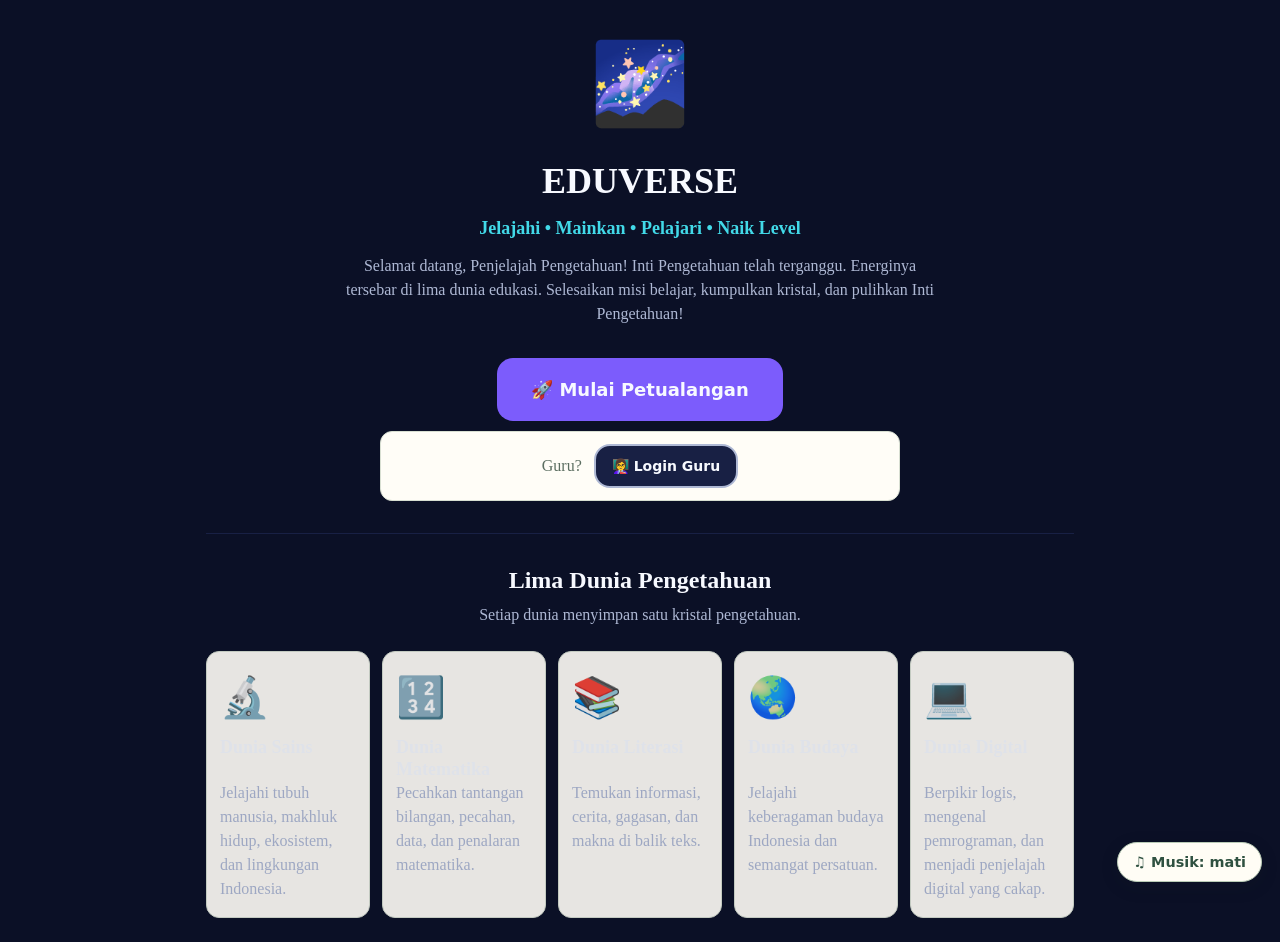
<file: index.html>
<!DOCTYPE html>
<html lang="id">
<head>
  <meta charset="UTF-8" />
  <meta name="viewport" content="width=device-width, initial-scale=1.0" />
  <meta name="description" content="EDUVERSE - Educational Gaming Universe." />
  <meta name="theme-color" content="#0B1026" />
  <title>EDUVERSE - Educational Gaming Universe</title>
  <link rel="icon" type="image/svg+xml" href="data:image/svg+xml,%3Csvg xmlns='http://www.w3.org/2000/svg' viewBox='0 0 100 100'%3E%3Ctext y='.9em' font-size='90'%3E🚀%3C/text%3E%3C/svg%3E" />
  <link rel="preconnect" href="https://fonts.googleapis.com" />
  <link rel="preconnect" href="https://fonts.gstatic.com" crossorigin />
  <link rel="stylesheet" href="css/reset.css" />
  <link rel="stylesheet" href="css/variables.css" />
  <link rel="stylesheet" href="css/global.css" />
  <link rel="stylesheet" href="css/layout.css" />
  <link rel="stylesheet" href="css/components.css" />
  <link rel="stylesheet" href="css/student.css" />
  <link rel="stylesheet" href="css/responsive.css" />
</head>
<body>
  <a href="#app" class="sr-only">Skip to main content</a>
  <div id="app" role="application" aria-label="EDUVERSE Student Application">
    <main id="screen-container" role="main"></main>
  </div>
  <div id="boot-loader" style="position:fixed;inset:0;display:flex;align-items:center;justify-content:center;background:var(--cosmic-navy,#0B1026);color:#F7F9FF;font-family:Cambria,Georgia,serif;z-index:9999;transition:opacity .3s ease;">
    <div style="text-align:center">
      <div style="font-size:4rem;margin-bottom:16px">🚀</div>
      <div style="font-family:Cambria,Georgia,serif;font-size:1.5rem;font-weight:700">EDUVERSE</div>
      <div style="font-size:.875rem;opacity:.7;margin-top:6px">Memuat semesta belajar...</div>
    </div>
  </div>
  <script type="module">
    import app from './js/core/app.js';
    async function boot() {
      const loader = document.getElementById('boot-loader');
      try {
        await app.boot();
        if (loader) {
          loader.style.opacity = '0';
          loader.style.pointerEvents = 'none';
          setTimeout(() => { if (loader.parentNode) loader.remove(); }, 320);
        }
      } catch (err) {
        console.error('[EDUVERSE] Boot failed:', err);
        if (loader) {
          loader.style.pointerEvents = 'auto';
          loader.innerHTML = `<div style="text-align:center;max-width:520px;padding:24px">
            <div style="font-size:3rem">⚠️</div>
            <div style="font-weight:700;margin:12px 0">EDUVERSE failed to start</div>
            <p style="opacity:.75;font-size:.9rem;line-height:1.5">${String(err.message || err)}</p>
            <p style="opacity:.6;font-size:.8rem;margin-top:12px">Tip: open through a local web server (browsers block fetch() from file://)</p>
            <button onclick="location.reload()" style="margin-top:16px;padding:10px 22px;border-radius:12px;border:0;background:#7C5CFC;color:#fff;font-weight:700;cursor:pointer">Retry</button>
          </div>`;
        }
      }
    }
    if (document.readyState === 'loading') document.addEventListener('DOMContentLoaded', boot);
    else boot();
    window.addEventListener('error', (e) => console.error('[EDUVERSE] Unhandled error:', e.error || e.message));
  </script>
  <noscript><div style="padding:32px;color:#F7F9FF;background:#0B1026;font-family:sans-serif">
    <h1>EDUVERSE requires JavaScript</h1><p>Please enable JavaScript to explore the learning universe.</p>
  </div></noscript>
</body>
</html>
</file>
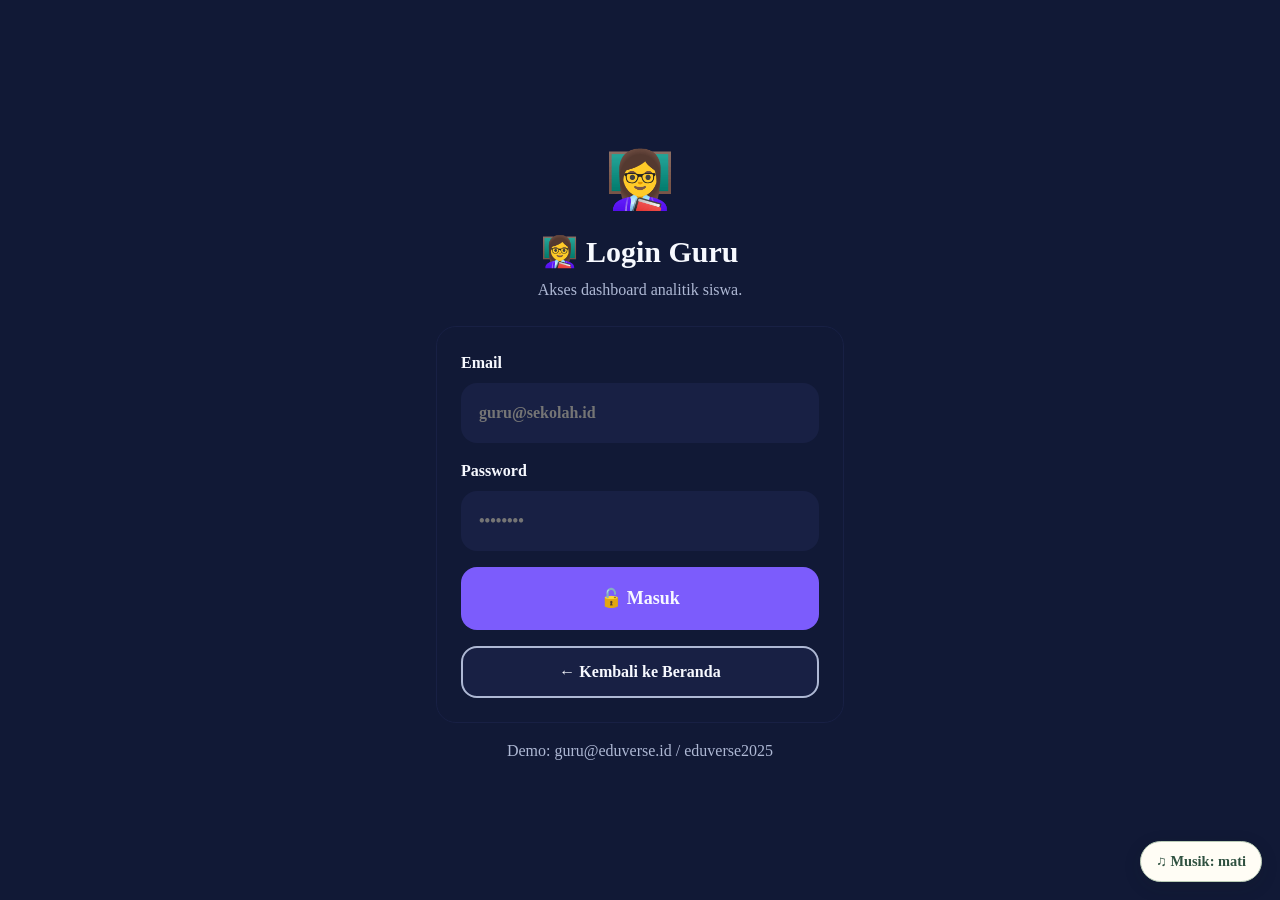
<file: teacher.html>
<!DOCTYPE html>
<html lang="id">
<head>
  <meta charset="UTF-8" />
  <meta name="viewport" content="width=device-width, initial-scale=1.0" />
  <meta name="description" content="EDUVERSE Teacher Dashboard." />
  <meta name="theme-color" content="#111936" />
  <title>EDUVERSE — Dashboard Guru</title>
  <link rel="icon" type="image/svg+xml" href="data:image/svg+xml,%3Csvg xmlns='http://www.w3.org/2000/svg' viewBox='0 0 100 100'%3E%3Ctext y='.9em' font-size='90'%3E👩‍🏫%3C/text%3E%3C/svg%3E" />
  <link rel="preconnect" href="https://fonts.googleapis.com" />
  <link rel="preconnect" href="https://fonts.gstatic.com" crossorigin />
  <link rel="stylesheet" href="css/reset.css" />
  <link rel="stylesheet" href="css/variables.css" />
  <link rel="stylesheet" href="css/global.css" />
  <link rel="stylesheet" href="css/layout.css" />
  <link rel="stylesheet" href="css/components.css" />
  <link rel="stylesheet" href="css/teacher.css" />
  <link rel="stylesheet" href="css/responsive.css" />
</head>
<body class="teacher-app">
  <a href="#dashboard" class="sr-only">Langsung ke dashboard</a>
  <div id="dashboard" role="application" aria-label="EDUVERSE Teacher Dashboard"></div>
  <div id="teacher-loader" style="position:fixed;inset:0;display:flex;align-items:center;justify-content:center;background:var(--deep-space,#111936);color:#F7F9FF;font-family:'Nunito Sans',system-ui,sans-serif;z-index:9999;transition:opacity .3s ease;">
    <div style="text-align:center">
      <div style="font-size:3.5rem;margin-bottom:12px">👩‍🏫</div>
      <div style="font-family:'Baloo 2',cursive;font-size:1.25rem;font-weight:700">Dashboard Guru</div>
      <div style="font-size:.85rem;opacity:.7;margin-top:6px">Memuat analitik…</div>
    </div>
  </div>
  <script type="module">
    import app from './js/core/app.js';
    import { state } from './js/core/state.js';
    import { auth } from './js/core/auth.js';
    import teacherLogin from './js/screens/teacherLogin.js';
    import teacherDashboard from './js/screens/teacherDashboard.js';

    async function boot() {
      const loader = document.getElementById('teacher-loader');
      const host = document.getElementById('dashboard');

      try {
        // Boot data siswa & app terlebih dahulu
        await app.boot();

        // ── AUTH GATE ────────────────────────────────
        // Jika belum login, tampilkan form login dulu.
        if (!auth.isLoggedIn()) {
          teacherLogin.render(host);
          if (loader) { loader.style.opacity = '0'; setTimeout(() => loader.remove(), 320); }
          return;
        }

        // Sudah login → tampilkan dashboard
        teacherDashboard.render(host);
        if (loader) {
          loader.style.opacity = '0';
          loader.style.pointerEvents = 'none';
          setTimeout(() => { if (loader.parentNode) loader.remove(); }, 320);
        }

        const user = state.getPath('user');
        if (user?.name) document.title = `EDUVERSE Guru — ${user.name}`;
      } catch (err) {
        console.error('[EDUVERSE Teacher] Boot failed:', err);
        if (loader) loader.innerHTML = `<div style="text-align:center;max-width:560px;padding:24px">
          <div style="font-size:3rem">⚠️</div>
          <div style="font-weight:700;margin:12px 0">Dashboard gagal dimuat</div>
          <p style="opacity:.75;font-size:.9rem;line-height:1.5">${String(err.message || err)}</p>
          <button onclick="location.reload()" style="margin-top:16px;padding:10px 22px;border-radius:12px;border:0;background:#7C5CFC;color:#fff;font-weight:700;cursor:pointer">Muat Ulang</button>
        </div>`;
      }
    }
    if (document.readyState === 'loading') document.addEventListener('DOMContentLoaded', boot);
    else boot();
  </script>
  <noscript><div style="padding:32px;color:#F7F9FF;background:#111936;font-family:sans-serif">
    <h1>Dashboard Guru membutuhkan JavaScript</h1><p>Aktifkan JavaScript untuk melihat analitik kelas.</p>
  </div></noscript>
</body>
</html>
</file>
<file: css/variables.css>
:root {
  --cosmic-navy: #0B1026;
  --deep-space: #111936;
  --space-surface: #182044;
  --soft-white: #F7F9FF;
  --muted-star: #AEB8D4;
  --cosmic-purple: #7C5CFC;
  --energy-blue: #4DA3FF;
  --knowledge-cyan: #42D9E8;
  --energy-gold: #FFC857;
  --success: #38C98B;
  --warning: #F4B942;
  --error: #F06464;
  --info: #5CA9FF;

  --science-green: #38C98B;
  --math-blue: #4DA3FF;
  --literacy-purple: #7C5CFC;
  --culture-orange: #F4B942;
  --digital-cyan: #42D9E8;

  --font-primary: 'Nunito Sans', system-ui, -apple-system, sans-serif;
  --font-display: 'Baloo 2', 'Nunito Sans', system-ui, sans-serif;

  --text-xs: 0.75rem;
  --text-sm: 0.875rem;
  --text-base: 1rem;
  --text-lg: 1.125rem;
  --text-xl: 1.25rem;
  --text-2xl: 1.5rem;
  --text-3xl: 1.875rem;
  --text-4xl: 2.25rem;

  --space-1: 0.25rem;
  --space-2: 0.5rem;
  --space-3: 0.75rem;
  --space-4: 1rem;
  --space-5: 1.25rem;
  --space-6: 1.5rem;
  --space-8: 2rem;
  --space-10: 2.5rem;
  --space-12: 3rem;

  --radius-sm: 8px;
  --radius-md: 12px;
  --radius-lg: 16px;
  --radius-xl: 20px;
  --radius-full: 9999px;

  --shadow-sm: 0 1px 3px rgba(0, 0, 0, 0.3);
  --shadow-md: 0 4px 12px rgba(0, 0, 0, 0.4);
  --shadow-lg: 0 8px 24px rgba(0, 0, 0, 0.5);
  --shadow-glow: 0 0 20px rgba(124, 92, 252, 0.4);

  --transition-fast: 150ms ease;
  --transition-base: 250ms ease;
  --transition-slow: 400ms ease;

  --navbar-height: 64px;
  --sidebar-width: 280px;
  --max-content-width: 1200px;
  --min-touch-target: 44px;

  --z-navbar: 100;
  --z-modal: 200;
  --z-toast: 300;
}
</file>
<file: css/global.css>
body {
  font-family: "Trebuchet MS", "Segoe UI", system-ui, sans-serif;
  background: var(--cosmic-navy);
  color: var(--soft-white);
  min-height: 100vh;
}

h1, h2, h3 {
  font-family: "Trebuchet MS", "Segoe UI", system-ui, sans-serif;
}

.sr-only {
  position: absolute;
  width: 1px;
  height: 1px;
  padding: 0;
  margin: -1px;
  overflow: hidden;
  clip: rect(0, 0, 0, 0);
  white-space: nowrap;
  border-width: 0;
}

:focus-visible {
  outline: 3px solid var(--energy-blue);
  outline-offset: 2px;
}

::selection {
  background: var(--cosmic-purple);
  color: var(--soft-white);
}

::-webkit-scrollbar { width: 8px; height: 8px; }
::-webkit-scrollbar-track { background: var(--deep-space); }
::-webkit-scrollbar-thumb { background: var(--space-surface); border-radius: var(--radius-full); }
::-webkit-scrollbar-thumb:hover { background: var(--muted-star); }
/* ─── Defensive: pastikan elemen interaktif selalu bisa diklik ─── */
button,
a,
.nav-link,
.card-interactive,
[role="button"] {
  pointer-events: auto;
  cursor: pointer;
}

/* Modal overlay saat tidak aktif tidak boleh block klik */
.modal-overlay:not(.active) {
  pointer-events: none;
  display: none;
}

/* Loader yang sudah selesai tidak boleh block klik */
#boot-loader,
#teacher-loader {
  pointer-events: auto;
}

#boot-loader[style*="opacity: 0"],
#teacher-loader[style*="opacity: 0"] {
  pointer-events: none;
}

/* EDUVERSE V8: tipografi Cambria yang konsisten di seluruh aplikasi */
:root { --font-primary: Cambria, Georgia, serif; --font-display: Cambria, Georgia, serif; }
html, body, body *, button, input, textarea, select, option { font-family: Cambria, Georgia, serif !important; }

/* Universal music control stays available across all EDUVERSE screens. */
.ev-universe-audio{position:fixed;right:18px;bottom:18px;z-index:10020;border:1px solid #b9cbb6;border-radius:999px;padding:11px 15px;background:#fffdf5;color:#2f5140;box-shadow:0 5px 18px #14251b24;font:700 .9rem Cambria,Georgia,serif;cursor:pointer;pointer-events:auto}
.ev-universe-audio[aria-pressed='true']{background:#dcebd8;border-color:#82a985}
.ev-universe-audio:focus-visible{outline:3px solid #e8b65a;outline-offset:3px}
@media(max-width:600px){.ev-universe-audio{right:10px;bottom:10px;padding:9px 12px;font-size:.82rem}}
</file>
<file: css/layout.css>
#app {
  min-height: 100vh;
  display: flex;
  flex-direction: column;
}

.screen {
  flex: 1;
  display: none;
  padding: var(--space-6);
}

.screen.active {
  display: block;
}

.container {
  width: 100%;
  max-width: var(--max-content-width);
  margin: 0 auto;
  padding: 0 var(--space-4);
}

.page-header {
  margin-bottom: var(--space-8);
  text-align: center;
}

.page-header h1 {
  font-size: var(--text-4xl);
  margin-bottom: var(--space-2);
}

.page-header p {
  color: var(--muted-star);
  font-size: var(--text-lg);
}

.grid { display: grid; gap: var(--space-6); }
.grid-2 { grid-template-columns: repeat(auto-fit, minmax(300px, 1fr)); }
.grid-3 { grid-template-columns: repeat(auto-fit, minmax(260px, 1fr)); }
.grid-4 { grid-template-columns: repeat(auto-fit, minmax(200px, 1fr)); }

.flex { display: flex; }
.flex-col { flex-direction: column; }
.flex-wrap { flex-wrap: wrap; }
.items-center { align-items: center; }
.justify-center { justify-content: center; }
.justify-between { justify-content: space-between; }

.gap-2 { gap: var(--space-2); }
.gap-3 { gap: var(--space-3); }
.gap-4 { gap: var(--space-4); }
.gap-6 { gap: var(--space-6); }
.gap-8 { gap: var(--space-8); }

.mt-4 { margin-top: var(--space-4); }
.mt-6 { margin-top: var(--space-6); }
.mt-8 { margin-top: var(--space-8); }
.mb-4 { margin-bottom: var(--space-4); }
.mb-6 { margin-bottom: var(--space-6); }
.mb-8 { margin-bottom: var(--space-8); }
</file>
<file: css/components.css>
.btn {
  display: inline-flex;
  align-items: center;
  justify-content: center;
  gap: var(--space-2);
  min-height: var(--min-touch-target);
  padding: var(--space-3) var(--space-6);
  border-radius: var(--radius-lg);
  font-weight: 700;
  font-size: var(--text-base);
  transition: all var(--transition-fast);
  border: 2px solid transparent;
}

.btn-primary { background: var(--cosmic-purple); color: var(--soft-white); }
.btn-primary:hover { background: #6B4FE0; transform: translateY(-2px); box-shadow: var(--shadow-glow); }
.btn-secondary { background: var(--space-surface); color: var(--soft-white); border-color: var(--muted-star); }
.btn-secondary:hover { background: var(--deep-space); }
.btn-success { background: var(--success); color: var(--cosmic-navy); }
.btn-danger { background: var(--error); color: var(--soft-white); }
.btn-lg { padding: var(--space-4) var(--space-8); font-size: var(--text-lg); }
.btn-sm { padding: var(--space-2) var(--space-4); font-size: var(--text-sm); }
.btn:disabled { opacity: 0.5; cursor: not-allowed; transform: none; }

.card {
  background: var(--deep-space);
  border-radius: var(--radius-xl);
  padding: var(--space-6);
  border: 1px solid var(--space-surface);
  transition: all var(--transition-base);
}

.card:hover { border-color: var(--cosmic-purple); box-shadow: var(--shadow-md); }
.card-interactive { cursor: pointer; }
.card-interactive:hover { transform: translateY(-4px); box-shadow: var(--shadow-lg); }

.badge {
  display: inline-flex;
  align-items: center;
  gap: var(--space-1);
  padding: var(--space-1) var(--space-3);
  border-radius: var(--radius-full);
  font-size: var(--text-sm);
  font-weight: 600;
}

.badge-success { background: rgba(56, 201, 139, 0.2); color: var(--success); }
.badge-warning { background: rgba(244, 185, 66, 0.2); color: var(--warning); }
.badge-error { background: rgba(240, 100, 100, 0.2); color: var(--error); }
.badge-info { background: rgba(92, 169, 255, 0.2); color: var(--info); }

.progress-bar {
  width: 100%;
  height: 8px;
  background: var(--space-surface);
  border-radius: var(--radius-full);
  overflow: hidden;
}

.progress-bar-fill {
  height: 100%;
  background: linear-gradient(90deg, var(--cosmic-purple), var(--energy-blue));
  border-radius: var(--radius-full);
  transition: width var(--transition-slow);
}

.modal-overlay {
  position: fixed;
  inset: 0;
  background: rgba(11, 16, 38, 0.9);
  display: flex;
  align-items: center;
  justify-content: center;
  padding: var(--space-4);
  z-index: var(--z-modal);
  opacity: 0;
  pointer-events: none;
  transition: opacity var(--transition-base);
}

.modal-overlay.active { opacity: 1; pointer-events: auto; }

.modal {
  background: var(--deep-space);
  border-radius: var(--radius-xl);
  padding: var(--space-8);
  max-width: 500px;
  width: 100%;
  max-height: 90vh;
  overflow-y: auto;
  border: 1px solid var(--space-surface);
  box-shadow: var(--shadow-lg);
  transform: scale(0.95);
  transition: transform var(--transition-base);
}

.modal-overlay.active .modal { transform: scale(1); }

.toast-container {
  position: fixed;
  bottom: var(--space-6);
  right: var(--space-6);
  z-index: var(--z-toast);
  display: flex;
  flex-direction: column;
  gap: var(--space-3);
}

.toast {
  background: var(--deep-space);
  border: 1px solid var(--space-surface);
  border-radius: var(--radius-lg);
  padding: var(--space-4) var(--space-6);
  box-shadow: var(--shadow-lg);
  animation: slideIn var(--transition-base);
  max-width: 360px;
}

.toast-success { border-left: 4px solid var(--success); }
.toast-error { border-left: 4px solid var(--error); }
.toast-info { border-left: 4px solid var(--info); }

@keyframes slideIn {
  from { transform: translateX(100%); opacity: 0; }
  to { transform: translateX(0); opacity: 1; }
}

.navbar {
  height: var(--navbar-height);
  background: var(--deep-space);
  border-bottom: 1px solid var(--space-surface);
  display: flex;
  align-items: center;
  padding: 0 var(--space-6);
  position: sticky;
  top: 0;
  z-index: var(--z-navbar);
}

.navbar-brand {
  font-family: var(--font-display);
  font-size: var(--text-xl);
  font-weight: 800;
  color: var(--soft-white);
  display: flex;
  align-items: center;
  gap: var(--space-2);
}

.navbar-nav { display: flex; align-items: center; gap: var(--space-2); margin-left: auto; }

.nav-link {
  padding: var(--space-2) var(--space-4);
  border-radius: var(--radius-md);
  font-weight: 600;
  color: var(--muted-star);
  transition: all var(--transition-fast);
  min-height: var(--min-touch-target);
  display: flex;
  align-items: center;
}

.nav-link:hover, .nav-link.active { color: var(--soft-white); background: var(--space-surface); }

.stat { display: flex; flex-direction: column; gap: var(--space-1); }
.stat-value { font-size: var(--text-2xl); font-weight: 800; font-family: var(--font-display); }
.stat-label { font-size: var(--text-sm); color: var(--muted-star); }

.avatar {
  width: 80px;
  height: 80px;
  border-radius: var(--radius-full);
  background: var(--space-surface);
  display: flex;
  align-items: center;
  justify-content: center;
  font-size: 2.5rem;
  border: 3px solid var(--cosmic-purple);
}

.avatar-sm { width: 48px; height: 48px; font-size: 1.5rem; }
.avatar-lg { width: 120px; height: 120px; font-size: 4rem; }

.world-card { position: relative; overflow: hidden; }
.world-card-icon { font-size: 3rem; margin-bottom: var(--space-4); }
.world-card.locked { opacity: 0.5; filter: grayscale(0.7); }
.world-card.locked::after { content: '🔒'; position: absolute; top: var(--space-4); right: var(--space-4); font-size: 1.5rem; }

.quest-card { display: flex; flex-direction: column; gap: var(--space-3); }
.quest-card-header { display: flex; align-items: flex-start; justify-content: space-between; gap: var(--space-3); }
.quest-card-title { font-size: var(--text-lg); font-weight: 700; }
.quest-card-meta { display: flex; gap: var(--space-2); flex-wrap: wrap; }

.difficulty { color: var(--energy-gold); font-size: var(--text-sm); }

.feedback-panel { padding: var(--space-4) var(--space-5); border-radius: var(--radius-lg); margin-top: var(--space-4); }
.feedback-correct { background: rgba(56, 201, 139, 0.15); border: 1px solid var(--success); }
.feedback-incorrect { background: rgba(240, 100, 100, 0.15); border: 1px solid var(--error); }
.feedback-misconception { background: rgba(244, 185, 66, 0.15); border: 1px solid var(--warning); }
.feedback-mastery { background: rgba(124, 92, 252, 0.15); border: 1px solid var(--cosmic-purple); }

.knowledge-flash {
  background: linear-gradient(135deg, rgba(124, 92, 252, 0.3), rgba(77, 163, 255, 0.3));
  border: 2px solid var(--cosmic-purple);
  border-radius: var(--radius-xl);
  padding: var(--space-5);
  margin: var(--space-4) 0;
}

.knowledge-flash-title {
  font-family: var(--font-display);
  font-size: var(--text-lg);
  font-weight: 700;
  margin-bottom: var(--space-2);
  display: flex;
  align-items: center;
  gap: var(--space-2);
}

.question-container { max-width: 700px; margin: 0 auto; }
.question-prompt { font-size: var(--text-xl); font-weight: 700; margin-bottom: var(--space-6); line-height: 1.4; }
.question-options { display: flex; flex-direction: column; gap: var(--space-3); }

.question-option {
  display: flex;
  align-items: center;
  gap: var(--space-3);
  padding: var(--space-4);
  background: var(--space-surface);
  border: 2px solid transparent;
  border-radius: var(--radius-lg);
  cursor: pointer;
  transition: all var(--transition-fast);
  min-height: var(--min-touch-target);
  text-align: left;
  font-size: var(--text-base);
  font-weight: 600;
}

.question-option:hover { border-color: var(--cosmic-purple); background: var(--deep-space); }
.question-option.selected { border-color: var(--energy-blue); background: rgba(77, 163, 255, 0.15); }
.question-option.correct { border-color: var(--success); background: rgba(56, 201, 139, 0.15); }
.question-option.incorrect { border-color: var(--error); background: rgba(240, 100, 100, 0.15); }
.question-option-icon { font-size: 1.5rem; flex-shrink: 0; }

.hint-btn { position: relative; }
.hint-btn .hint-count {
  position: absolute;
  top: -4px;
  right: -4px;
  background: var(--energy-gold);
  color: var(--cosmic-navy);
  font-size: var(--text-xs);
  font-weight: 800;
  width: 20px;
  height: 20px;
  border-radius: var(--radius-full);
  display: flex;
  align-items: center;
  justify-content: center;
}

.empty-state { text-align: center; padding: var(--space-12) var(--space-6); color: var(--muted-star); }
.empty-state-icon { font-size: 4rem; margin-bottom: var(--space-4); }

.tag {
  display: inline-flex;
  align-items: center;
  padding: var(--space-1) var(--space-3);
  background: var(--space-surface);
  border-radius: var(--radius-full);
  font-size: var(--text-sm);
  font-weight: 600;
  color: var(--muted-star);
}
</file>
<file: css/student.css>
.reduce-motion *, body.reduce-motion * {
  animation: none !important;
  transition: none !important;
}

@media (max-width: 480px) {
  .question-prompt { font-size: var(--text-lg); }
  .question-option { font-size: var(--text-sm); }
}

#cards.knowledge-grid { grid-template-columns: repeat(auto-fill, minmax(240px, 1fr)); }
#quest-groups h2 { margin-top: var(--space-6); }
.stat-value { font-variant-numeric: tabular-nums; }

/* EDUVERSE avatar profession selector */
.ev-avatar-layout{display:grid;grid-template-columns:minmax(250px,300px) minmax(0,1fr);gap:24px;align-items:start}
.ev-avatar-preview{position:sticky;top:84px;text-align:center;padding:24px;overflow:hidden}
.ev-eyebrow{font-size:.78rem;font-weight:800;letter-spacing:.12em;color:var(--muted-star);margin:0 0 14px}
.ev-avatar-image{height:270px;display:flex;align-items:center;justify-content:center;margin:0 auto 10px;max-width:100%}
.ev-avatar-image img{max-height:260px}
.ev-avatar-name{font-size:1.45rem;margin:10px 0 4px}
.ev-avatar-profession{font-weight:800;color:var(--knowledge-cyan);margin:0}
.ev-avatar-hint{font-size:.85rem;line-height:1.5;color:var(--muted-star);margin:14px 0 22px}
.ev-avatar-preview #ev-avatar-save{width:100%;white-space:normal}
.ev-profession-panel{min-width:0}
.ev-profession-title{font-size:1.3rem;margin:4px 0 4px}
.ev-profession-subtitle{color:var(--muted-star);margin:0 0 18px;line-height:1.5}
.ev-profession-grid{display:grid;grid-template-columns:repeat(2,minmax(0,1fr));gap:12px}
.ev-profession-card{position:relative;display:flex;align-items:center;gap:12px;min-width:0;min-height:132px;padding:14px;text-align:left;color:var(--text-primary,#F7F9FF);background:var(--space-surface,#111936);border:1.5px solid rgba(164,177,211,.35);border-radius:18px;cursor:pointer;transition:border-color .18s,background .18s,transform .18s}
.ev-profession-card:hover{border-color:var(--cosmic-purple,#7C5CFC);transform:translateY(-2px)}
.ev-profession-card.is-selected{border-color:var(--cosmic-purple,#7C5CFC);background:rgba(124,92,252,.15);box-shadow:0 0 0 1px rgba(124,92,252,.2)}
.ev-profession-thumb{display:flex;align-items:flex-end;justify-content:center;flex:0 0 72px;height:100px;overflow:hidden}
.ev-profession-thumb img{width:72px;height:96px;object-fit:contain}
.ev-profession-copy{display:flex;flex-direction:column;gap:5px;min-width:0;padding-right:12px}
.ev-profession-copy strong{font-size:1rem;line-height:1.25}
.ev-profession-copy small{font-size:.78rem;line-height:1.4;color:var(--muted-star)}
.ev-profession-check{position:absolute;right:10px;top:10px;display:flex;align-items:center;justify-content:center;width:22px;height:22px;border-radius:50%;font-size:.8rem;font-weight:900;background:var(--cosmic-purple,#7C5CFC);color:white}
.ev-profession-card:not(.is-selected) .ev-profession-check{background:transparent;border:1px solid rgba(164,177,211,.35)}
@media(max-width:760px){.ev-avatar-layout{grid-template-columns:1fr}.ev-avatar-preview{position:static}.ev-avatar-image{height:230px}.ev-profession-grid{grid-template-columns:1fr}.ev-profession-card{min-height:112px}}
@media(max-width:390px){.ev-profession-card{gap:8px;padding:10px}.ev-profession-thumb{flex-basis:60px}.ev-profession-thumb img{width:60px}.ev-profession-copy strong{font-size:.92rem}}



/* EDUVERSE game-first city dashboard */
.ev-city-container{max-width:1240px;padding-top:clamp(22px,4vw,52px);padding-bottom:48px}
.ev-city-welcome{display:flex;align-items:flex-end;justify-content:space-between;gap:24px;margin:12px 0 32px;padding:10px 2px}
.ev-city-welcome-copy{max-width:760px}
.ev-city-kicker{display:inline-block;margin-bottom:12px;color:#83e8f3;font-size:.76rem;font-weight:900;letter-spacing:.16em}
.ev-city-welcome h1{margin:0 0 12px;font-size:clamp(2rem,4vw,3.25rem);line-height:1.08;letter-spacing:-.035em}
.ev-city-welcome p{max-width:660px;margin:0;color:var(--muted-star);font-size:1.05rem;line-height:1.65}
.ev-city-progress-chip{display:flex;align-items:center;gap:10px;flex-shrink:0;padding:12px 16px;border:1px solid rgba(164,177,211,.22);border-radius:18px;background:rgba(24,34,69,.8)}
.ev-city-progress-chip>span{font-size:1.6rem}.ev-city-progress-chip strong,.ev-city-progress-chip small{display:block}.ev-city-progress-chip small{margin-top:3px;color:var(--muted-star);font-size:.76rem}
.ev-featured-activities{margin-bottom:38px}.ev-featured-activities>h2,.ev-section-heading h2{margin:0 0 16px;font-size:1.45rem}
.ev-featured-grid{display:grid;grid-template-columns:repeat(2,minmax(0,1fr));gap:20px}
.ev-feature-card{position:relative;display:flex;align-items:center;gap:18px;min-width:0;min-height:250px;padding:24px;text-align:left;overflow:hidden;color:#fff;border:1px solid rgba(255,255,255,.13);border-radius:26px;cursor:pointer;isolation:isolate;transition:transform .2s,border-color .2s,filter .2s}
.ev-feature-card:hover{transform:translateY(-5px);border-color:rgba(255,255,255,.42);filter:brightness(1.06)}
.ev-feature-card:focus-visible,.ev-secondary-card:focus-visible,.ev-navbar-profile:focus-visible{outline:3px solid #8cecf5;outline-offset:3px}
.ev-feature-arcade{background:radial-gradient(ellipse at 18% 30%,rgba(255,255,255,.22),transparent 36%),linear-gradient(135deg,#7c4dff 0%,#5633be 48%,#24245d 100%)}
.ev-feature-portal{background:radial-gradient(ellipse at 18% 30%,rgba(255,255,255,.22),transparent 36%),linear-gradient(135deg,#11a8b9 0%,#177d9b 45%,#203b70 100%)}
.ev-feature-art{position:relative;display:flex;align-items:center;justify-content:center;flex:0 0 140px;height:160px}
.ev-feature-orbit{position:absolute;width:136px;height:136px;border:1px solid rgba(255,255,255,.4);border-radius:42% 58% 53% 47%;transform:rotate(-24deg);background:rgba(255,255,255,.08);box-shadow:0 0 0 14px rgba(255,255,255,.045),0 18px 45px rgba(0,0,0,.12)}
.ev-feature-icon{position:relative;z-index:1;font-size:5.5rem;filter:drop-shadow(0 10px 9px rgba(0,0,0,.2));transform:rotate(-7deg)}
.ev-feature-spark{position:absolute;color:#fff5a8;font-size:1.8rem}.spark-one{top:8px;right:4px}.spark-two{bottom:16px;left:0;font-size:1.4rem}
.ev-feature-content{position:relative;z-index:1;display:flex;flex:1;flex-direction:column;align-items:flex-start;gap:10px;min-width:0}
.ev-feature-eyebrow{font-size:.7rem;font-weight:900;letter-spacing:.16em;color:rgba(255,255,255,.8)}
.ev-feature-content>strong{font-size:clamp(1.45rem,2.4vw,2rem);line-height:1.1}
.ev-feature-desc{max-width:280px;color:rgba(255,255,255,.85);font-size:.92rem;line-height:1.5}
.ev-feature-cta{display:inline-flex;align-items:center;gap:12px;margin-top:5px;padding:10px 14px;border-radius:12px;background:#fff;color:#24254b;font-weight:850;font-size:.88rem;box-shadow:0 5px 16px rgba(0,0,0,.1)}
.ev-feature-cta span{font-size:1.2rem;line-height:1}
.ev-other-places{padding-top:4px}.ev-section-heading{display:flex;align-items:baseline;justify-content:space-between;gap:16px;margin-bottom:16px}.ev-section-heading h2{margin:0}.ev-section-heading p{margin:0;color:var(--muted-star);font-size:.88rem}
.ev-secondary-grid{display:grid;grid-template-columns:repeat(4,minmax(0,1fr));gap:12px}
.ev-secondary-card{display:flex;align-items:center;gap:12px;min-width:0;padding:16px 14px;text-align:left;color:var(--text-primary,#f7f9ff);background:rgba(20,30,61,.76);border:1px solid rgba(164,177,211,.15);border-radius:18px;cursor:pointer;transition:background .2s,border-color .2s,transform .2s}
.ev-secondary-card:hover{background:rgba(35,47,88,.9);border-color:rgba(164,177,211,.38);transform:translateY(-2px)}
.ev-secondary-icon{display:flex;align-items:center;justify-content:center;flex:0 0 44px;height:44px;border-radius:13px;background:rgba(255,255,255,.07);font-size:1.8rem}
.ev-secondary-copy{display:flex;flex:1;flex-direction:column;gap:5px;min-width:0}.ev-secondary-copy strong{font-size:.92rem;line-height:1.25}.ev-secondary-copy small{color:var(--muted-star);font-size:.76rem;line-height:1.35}.ev-secondary-arrow{color:var(--muted-star);font-size:1.6rem}
.ev-navbar-profile{display:flex;align-items:center;gap:9px;margin-left:4px;padding:5px 10px 5px 5px;color:var(--text-primary,#f7f9ff);background:rgba(124,92,252,.13);border:1px solid rgba(124,92,252,.42);border-radius:16px;cursor:pointer;transition:background .2s,border-color .2s}
.ev-navbar-profile:hover{background:rgba(124,92,252,.24);border-color:var(--cosmic-purple)}.ev-navbar-avatar{display:flex;align-items:center;justify-content:center;width:40px;height:40px;overflow:hidden;border-radius:12px;background:rgba(255,255,255,.08)}.ev-navbar-avatar img{max-height:38px!important;object-fit:contain}.ev-navbar-profile-copy{text-align:left}.ev-navbar-profile-copy strong,.ev-navbar-profile-copy small{display:block;white-space:nowrap}.ev-navbar-profile-copy strong{max-width:110px;overflow:hidden;text-overflow:ellipsis;font-size:.83rem}.ev-navbar-profile-copy small{margin-top:3px;color:var(--muted-star);font-size:.7rem}.ev-navbar-chevron{margin-left:2px;color:var(--muted-star)}
@media(max-width:900px){.ev-secondary-grid{grid-template-columns:repeat(2,minmax(0,1fr))}.ev-feature-card{padding:18px;gap:10px}.ev-feature-art{flex-basis:100px;height:130px}.ev-feature-orbit{width:100px;height:100px}.ev-feature-icon{font-size:4.3rem}}
@media(max-width:650px){.ev-city-welcome{align-items:flex-start;flex-direction:column}.ev-featured-grid{grid-template-columns:1fr}.ev-feature-card{min-height:205px}.ev-feature-art{flex-basis:110px}.ev-section-heading{align-items:flex-start;flex-direction:column;gap:5px}.ev-secondary-grid{grid-template-columns:1fr 1fr}.ev-navbar-profile-copy{display:none}.ev-navbar-profile{padding:4px}.ev-navbar-chevron{display:none}}
@media(max-width:390px){.ev-city-container{padding-left:8px;padding-right:8px}.ev-feature-card{gap:8px;padding:14px}.ev-feature-art{flex-basis:82px;height:110px}.ev-feature-orbit{width:78px;height:78px}.ev-feature-icon{font-size:3.6rem}.ev-feature-content>strong{font-size:1.3rem}.ev-feature-desc{font-size:.8rem}.ev-secondary-grid{grid-template-columns:1fr}}


/* EDUVERSE Arcade Edu - playable mini-games V1 */
.ev-arcade-screen{padding:20px 0 56px;background:radial-gradient(ellipse at 75% 0%,rgba(89,66,180,.18),transparent 45%)}
.ev-arcade-container{max-width:1180px}
.ev-arcade-header{display:grid;grid-template-columns:auto 1fr auto;gap:22px;align-items:center;margin:10px 0 26px}
.ev-arcade-header h1{font-size:clamp(2rem,4vw,3.2rem);margin:0;line-height:1.05}.ev-arcade-header h1 span{color:#9a83ff}.ev-arcade-header p{margin:6px 0 0;color:#b9c7e9}.ev-arcade-kicker{font-size:.72rem;font-weight:900;letter-spacing:.16em;color:#9d8cff;margin:0 0 7px}.ev-arcade-wallet{display:flex;gap:10px;flex-wrap:wrap}.ev-arcade-wallet span{padding:11px 14px;background:#161f40;border:1px solid #29345e;border-radius:14px;white-space:nowrap}
.ev-arcade-feature{position:relative;overflow:hidden;display:flex;justify-content:space-between;align-items:center;min-height:225px;padding:30px 34px;border:1px solid #5143a4;border-radius:26px;background:linear-gradient(115deg,#27235d,#1b2850 60%,#17465b);box-shadow:0 18px 48px #05091c55}.ev-arcade-feature-copy{max-width:700px;position:relative;z-index:1}.ev-arcade-pill{display:inline-flex;background:#7865dc;color:white;border-radius:30px;padding:6px 11px;font-size:.7rem;font-weight:900;letter-spacing:.1em}.ev-arcade-feature h2{font-size:clamp(1.45rem,3vw,2.2rem);margin:12px 0 8px}.ev-arcade-feature p{max-width:650px;color:#d2d9f3;line-height:1.65;margin:0}.ev-arcade-feature-tags{display:flex;gap:8px;flex-wrap:wrap;margin-top:18px}.ev-arcade-feature-tags span{padding:7px 10px;background:#ffffff12;border:1px solid #ffffff20;border-radius:20px;font-size:.83rem}.ev-arcade-feature-planet{font-size:6.5rem;min-width:180px;text-align:center;filter:drop-shadow(0 10px 25px #0005);position:relative}.ev-arcade-feature-planet i,.ev-arcade-feature-planet b{position:absolute;font-style:normal;font-size:1.5rem;color:#ffe78c}.ev-arcade-feature-planet i{top:8px;right:28px}.ev-arcade-feature-planet b{bottom:0;left:30px}
.ev-arcade-section-title{display:flex;justify-content:space-between;align-items:end;margin:34px 0 17px}.ev-arcade-section-title h2{margin:0;font-size:1.55rem}.ev-arcade-section-title p{color:#aebde0;margin:4px 0 0}.ev-arcade-count{font-size:.75rem;letter-spacing:.12em;font-weight:900;color:#b6a8ff;background:#282451;padding:8px 11px;border-radius:20px}.ev-arcade-grid{display:grid;grid-template-columns:repeat(3,minmax(0,1fr));gap:17px}.ev-game-card{display:flex;flex-direction:column;align-items:flex-start;text-align:left;position:relative;min-width:0;overflow:hidden;padding:18px;border-radius:22px;border:1px solid #29355e;background:linear-gradient(155deg,#182342,#111a34);color:#f7f8ff;cursor:pointer;transition:transform .18s,border-color .18s,box-shadow .18s}.ev-game-card:hover,.ev-game-card:focus-visible{transform:translateY(-4px);border-color:#8271ff;box-shadow:0 15px 32px #05091c70;outline:none}.ev-game-number{font-size:.68rem;font-weight:900;letter-spacing:.14em;color:#9fb1d7}.ev-game-art{width:100%;height:115px;display:flex;align-items:center;justify-content:center;position:relative;margin:8px 0 12px;border-radius:16px;font-size:4rem;background:radial-gradient(circle at 50% 50%,#ffffff1c,transparent 65%),linear-gradient(135deg,#252b59,#1b4160)}.ev-game-art i{position:absolute;right:23%;top:18%;font-style:normal;color:#ffe78b;font-size:1rem}.ev-game-style{font-size:.63rem;letter-spacing:.1em;font-weight:900;color:#9b8cff}.ev-game-card strong{font-size:1.27rem;margin:6px 0}.ev-game-desc{color:#bac7e5;line-height:1.5;font-size:.88rem;min-height:60px}.ev-game-skill{font-size:.79rem;color:#e1e7ff;background:#ffffff0b;padding:8px 10px;border-radius:10px;margin-top:12px}.ev-game-footer{display:flex;justify-content:space-between;align-items:center;gap:8px;width:100%;border-top:1px solid #2a3557;padding-top:13px;margin-top:15px}.ev-game-footer small{color:#9faed0}.ev-game-footer b{color:#b5a5ff;font-size:.86rem}.ev-game-coral .ev-game-art{background:linear-gradient(135deg,#58334a,#913f52)}.ev-game-gold .ev-game-art{background:linear-gradient(135deg,#55442a,#8a6229)}.ev-game-mint .ev-game-art{background:linear-gradient(135deg,#214c51,#267467)}.ev-game-violet .ev-game-art{background:linear-gradient(135deg,#44325f,#68478a)}.ev-game-blue .ev-game-art{background:linear-gradient(135deg,#203b67,#286d87)}.ev-arcade-note{margin:22px 0 0;color:#aebde0;font-size:.88rem}
.ev-game-panel{margin-top:28px;padding:24px;border:1px solid #5143a4;border-radius:24px;background:#111a35;box-shadow:0 20px 45px #05091c55;scroll-margin-top:20px}.ev-game-panel-top{display:flex;justify-content:space-between;align-items:center;gap:12px}.ev-game-panel-top h2{margin:0;font-size:1.65rem}.ev-game-intro{color:#bdc9e8}.ev-game-scene{display:flex;align-items:center;gap:18px;padding:18px 22px;border-radius:18px;background:linear-gradient(110deg,#3d2b58,#213e5e);position:relative;overflow:hidden}.ev-game-scene>span:first-child{font-size:3rem}.ev-game-scene strong,.ev-game-scene small{display:block}.ev-game-scene strong{letter-spacing:.12em;font-size:.75rem}.ev-game-scene small{color:#c6d3f0;margin-top:4px}.ev-scene-gold{background:linear-gradient(110deg,#544222,#5b4a2d)}.ev-scene-mint{background:linear-gradient(110deg,#214d4a,#245d68)}.ev-scene-violet{background:linear-gradient(110deg,#4b315f,#2d3d66)}.ev-scene-blue{background:linear-gradient(110deg,#203b67,#246779)}.ev-scene-spark{margin-left:auto;color:#ffe78b;font-size:2rem}.ev-game-question{max-width:800px;margin:24px auto 4px}.ev-question-label{font-size:.7rem;font-weight:900;letter-spacing:.14em;color:#a79aff}.ev-game-question h3{font-size:1.2rem;line-height:1.5;margin:10px 0 18px}.ev-game-choices{display:grid;gap:10px}.ev-choice{display:flex;align-items:center;gap:12px;text-align:left;padding:13px 15px;border:1px solid #354269;border-radius:13px;background:#192443;color:#f6f7ff;cursor:pointer}.ev-choice>span{display:grid;place-items:center;flex:0 0 29px;height:29px;border-radius:9px;background:#303b64;font-weight:900}.ev-choice:hover,.ev-choice.selected{border-color:#9c88ff;background:#282753}.ev-choice.answer-correct{border-color:#55c991;background:#163d3a}.ev-choice.answer-wrong{border-color:#e47b80;background:#482735}.ev-choice:disabled{cursor:default}.ev-game-feedback{margin-top:14px;padding:13px 15px;border-radius:12px;line-height:1.55}.ev-game-feedback.hint{background:#29254d;color:#ded7ff}.ev-game-feedback.correct{background:#153e35;color:#baf3d6}.ev-game-feedback.retry{background:#49351f;color:#ffe1ad}.ev-game-actions{display:flex;justify-content:space-between;gap:12px;margin-top:18px}.ev-game-actions button:disabled{opacity:.45;cursor:not-allowed}.ev-game-complete{text-align:center;padding:15px 5px}.ev-game-complete>div:first-child{font-size:3.5rem}.ev-game-complete h3{font-size:1.8rem;margin:5px}.ev-game-complete p{color:#c4cdea;line-height:1.6}.ev-game-reward{display:flex;justify-content:center;gap:12px;flex-wrap:wrap;margin:18px}.ev-game-reward span{padding:10px 14px;border-radius:12px;background:#24274f;font-weight:900}.ev-game-reflection{font-size:.9rem}
@media(max-width:900px){.ev-arcade-grid{grid-template-columns:repeat(2,minmax(0,1fr))}.ev-arcade-header{grid-template-columns:auto 1fr}.ev-arcade-wallet{grid-column:2}.ev-arcade-feature-planet{min-width:120px;font-size:5rem}}
@media(max-width:600px){.ev-arcade-header{grid-template-columns:1fr;gap:12px}.ev-arcade-wallet{grid-column:auto}.ev-arcade-feature{padding:22px;min-height:0}.ev-arcade-feature-planet{display:none}.ev-arcade-grid{grid-template-columns:1fr}.ev-game-card{padding:16px}.ev-game-art{height:90px}.ev-game-desc{min-height:0}.ev-game-panel{padding:16px}.ev-game-panel-top{align-items:flex-start}.ev-game-panel-top h2{font-size:1.3rem}.ev-game-actions{flex-direction:column-reverse}.ev-game-actions button{width:100%}.ev-arcade-section-title{align-items:flex-start}}

/* Arcade Edu V2 — interactive mini-game arenas */
.ev-interactive-game{margin-top:28px;border:1px solid rgba(124,92,252,.42);border-radius:24px;padding:clamp(16px,3vw,28px);background:linear-gradient(145deg,rgba(23,33,70,.98),rgba(13,19,46,.98));box-shadow:0 22px 55px rgba(0,0,0,.22)}
.ev-interactive-game .ev-game-question h3{margin:12px 0;font-size:clamp(1.1rem,2vw,1.45rem);line-height:1.35}.ev-mini-instruction{color:#b9c7eb;font-size:.94rem;margin:.4rem 0 1rem;line-height:1.5}.ev-organ-sort{display:grid;gap:9px;margin:18px 0}.ev-organ-row{display:flex;align-items:center;gap:12px;background:#202b53;border:1px solid #384873;border-radius:14px;padding:10px 12px}.ev-organ-index{display:grid;place-items:center;background:#7c5cfc;color:white;border-radius:9px;min-width:32px;height:32px}.ev-organ-label{flex:1;font-weight:800}.ev-organ-move{display:flex;gap:6px}.ev-organ-move button,.ev-vault-pad button{border:1px solid #63729d;background:#17213f;color:#fff;border-radius:10px;padding:8px 13px;font-weight:900;cursor:pointer}.ev-organ-move button:disabled{opacity:.3;cursor:not-allowed}
.ev-vault-door{max-width:330px;margin:18px auto;padding:20px;border:5px solid #6879a7;border-radius:22px;background:linear-gradient(145deg,#35466f,#1a2548);text-align:center;box-shadow:inset 0 0 0 3px #17213f}.ev-vault-lock{font-size:2.5rem}.ev-vault-display{margin:10px auto 14px;padding:12px;border-radius:10px;background:#080e22;color:#8fffc0;font:800 1.7rem monospace;letter-spacing:.2em}.ev-vault-pad{display:grid;grid-template-columns:repeat(3,1fr);gap:8px;margin-bottom:12px}.ev-vault-pad button{font-size:1.1rem;padding:11px}.ev-vault-pad button:hover,.ev-organ-move button:hover{background:#7c5cfc}
.ev-detective-scene{display:grid;grid-template-columns:repeat(3,minmax(0,1fr));gap:12px;margin:18px 0;padding:22px 12px;border-radius:18px;background:linear-gradient(160deg,#294a6b,#182847);min-height:135px}.ev-detective-scene button{display:flex;flex-direction:column;align-items:center;justify-content:center;gap:8px;border:1px solid #607aa4;background:#17233f;border-radius:14px;color:white;font-size:2rem;cursor:pointer;min-height:90px}.ev-detective-scene button small{font-size:.8rem}.ev-detective-scene button.found{border-color:#62e5ad;background:#204d50;box-shadow:0 0 0 2px rgba(98,229,173,.18)}.ev-clue-board,.ev-report-board{padding:14px;margin:12px 0;border-radius:14px;background:#1a2548;border:1px solid #364773}.ev-clue-board p{margin:8px 0;color:#d3defa}.ev-report-board label{display:block;font-weight:800;margin-bottom:8px}.ev-report-board textarea{width:100%;resize:vertical;background:#0d1530;color:#fff;border:1px solid #586b99;border-radius:10px;padding:12px;font:inherit}
.ev-budget-meter{padding:12px 15px;margin:14px 0;background:#101a37;border-radius:12px;color:#d9e4ff}.ev-budget-meter strong{color:#ffd76b;font-size:1.2rem}.ev-culture-items{display:grid;grid-template-columns:repeat(2,minmax(0,1fr));gap:12px}.ev-culture-item{display:flex;flex-direction:column;gap:8px;text-align:left;padding:15px;border-radius:15px;background:#202b53;color:#fff;border:2px solid #3c4b78;cursor:pointer}.ev-culture-item b{font-size:1rem}.ev-culture-item span{color:#c6d3f4;line-height:1.4}.ev-culture-item small{color:#ffda76;font-weight:800}.ev-culture-item.selected{border-color:#68e5b0;background:#20494e}.ev-culture-status{margin-top:12px;color:#bdcbed}
.ev-runner-grid{display:grid;grid-template-columns:repeat(4,56px);gap:7px;justify-content:center;margin:18px auto}.ev-runner-cell{display:grid;place-items:center;width:56px;height:56px;border-radius:12px;background:#24335c;border:1px solid #50638f;font-size:1.6rem}.ev-runner-cell.start{background:#1f594c;border-color:#5adca7}.ev-runner-cell.goal{background:#5b4820;border-color:#ffcf62}.ev-command-list{padding:12px;border-radius:12px;background:#0e1732;color:#bfe9ff;text-align:center;font-weight:800;overflow-wrap:anywhere}.ev-runner-controls{display:flex;flex-wrap:wrap;gap:8px;justify-content:center;margin:12px 0}.ev-runner-controls button{border:1px solid #526a9e;background:#202d53;color:#fff;padding:9px 12px;border-radius:10px;font-weight:800;cursor:pointer}.ev-runner-actions{display:flex;gap:8px;justify-content:center;flex-wrap:wrap;margin:12px 0}.ev-runner-message{padding:10px;text-align:center;color:#d5e0ff}.ev-game-feedback.retry{background:rgba(247,166,71,.13);border:1px solid rgba(247,166,71,.4);padding:14px;border-radius:12px}.ev-game-feedback.correct{background:rgba(69,213,151,.13);border:1px solid rgba(69,213,151,.4);padding:14px;border-radius:12px}.ev-game-feedback.hint{background:rgba(124,92,252,.15);border:1px solid rgba(124,92,252,.4);padding:14px;border-radius:12px}.ev-game-complete{margin-top:16px;padding:20px;border-radius:18px;text-align:center;background:#172548;border:1px solid #43578a}.ev-game-complete>div:first-child{font-size:2.3rem}.ev-game-reward{display:flex;justify-content:center;flex-wrap:wrap;gap:10px;margin:14px 0}.ev-game-reward span{padding:9px 14px;border-radius:999px;background:#263761;font-weight:900}
@media(max-width:600px){.ev-culture-items{grid-template-columns:1fr}.ev-runner-grid{grid-template-columns:repeat(4,48px)}.ev-runner-cell{width:48px;height:48px}.ev-detective-scene{padding:12px 8px;gap:7px}.ev-detective-scene button{font-size:1.6rem}.ev-organ-row{gap:7px;padding:8px}}

/* Arcade V3: tactile puzzle interactions and motion */
.ev-organ-row{cursor:grab;transition:transform .16s ease,border-color .16s ease,background .16s ease;touch-action:pan-y;user-select:none}.ev-organ-row:active{cursor:grabbing}.ev-organ-row.dragging{opacity:.42;transform:scale(.98)}.ev-organ-row.drag-over{border-color:#8be8c1;background:#214b4b;transform:translateY(-2px)}.ev-organ-grip{font-size:1.35rem;color:#aab8e8;letter-spacing:-.15em;cursor:grab}.ev-puzzle-progress{display:flex;justify-content:space-between;gap:10px;flex-wrap:wrap;color:#b9c8ee;font-size:.78rem;font-weight:900;letter-spacing:.04em;margin-top:12px}.ev-puzzle-progress span:last-child{color:#a99aff}.ev-organ-row:hover{border-color:#8a7bff}.ev-vault-display.vault-shake{animation:ev-vault-shake .32s ease-in-out;border:1px solid #ff8c8c;color:#ffb2b2}.ev-vault-nudge{font-size:.84rem;color:#b9c8ee;text-align:center;margin-top:12px}.ev-vault-pad button{transition:transform .12s ease,background .12s ease}.ev-vault-pad button:active{transform:scale(.92)}.ev-detective-scene button{transition:transform .18s ease,box-shadow .18s ease}.ev-detective-scene button:hover{transform:translateY(-4px);box-shadow:0 8px 18px #080e2255}.ev-detective-scene button.found{animation:ev-clue-pop .28s ease-out}.ev-culture-item{transition:transform .16s ease,border-color .16s ease}.ev-culture-item:hover{transform:translateY(-3px)}.ev-runner-cell{transition:background .18s ease,transform .18s ease;position:relative}.ev-runner-cell:has(+ .ev-runner-cell){isolation:isolate}ev-runner-message{min-height:42px}.ev-game-scene>span:first-child{animation:ev-game-float 2.8s ease-in-out infinite}.ev-game-scene .ev-scene-spark{animation:ev-game-twinkle 1.7s ease-in-out infinite alternate}
@keyframes ev-vault-shake{0%,100%{transform:translateX(0)}25%{transform:translateX(-5px)}75%{transform:translateX(5px)}}
@keyframes ev-clue-pop{0%{transform:scale(.9)}65%{transform:scale(1.06)}100%{transform:scale(1)}}
@keyframes ev-robot-step{0%{transform:scale(.84)}100%{transform:scale(1)}}
@keyframes ev-game-float{0%,100%{transform:translateY(0)}50%{transform:translateY(-5px)}}
@keyframes ev-game-twinkle{from{opacity:.45;transform:scale(.85) rotate(-8deg)}to{opacity:1;transform:scale(1.12) rotate(8deg)}}
@media(prefers-reduced-motion:reduce){.ev-organ-row,.ev-vault-pad button,.ev-detective-scene button,.ev-culture-item,.ev-runner-cell,.ev-game-scene>span:first-child,.ev-game-scene .ev-scene-spark{animation:none!important;transition:none!important}}


/* EDUVERSE V4 — arena-first layout, functional body-placement puzzle */
.ev-interactive-game .ev-game-scene{display:none}
.ev-interactive-game .ev-game-intro{display:none}
.ev-interactive-game .ev-game-panel-top{padding-bottom:14px;border-bottom:1px solid #334365}
.ev-interactive-game .ev-game-panel-top h2{font-size:clamp(1.45rem,2.5vw,2rem);letter-spacing:-.025em}
.ev-interactive-game .ev-game-question{max-width:none;margin:16px 0 4px}
.ev-game-science-panel{background:linear-gradient(145deg,#101c37,#11182e);border-color:#355a70}
.ev-organ-game{color:#f3f7ff}
.ev-organ-mission{margin-bottom:16px}
.ev-organ-mission h3{font-size:clamp(1.25rem,2vw,1.7rem)!important;margin:7px 0!important}
.ev-organ-arena{display:grid;grid-template-columns:minmax(300px,1.08fr) minmax(260px,.92fr);gap:16px;align-items:stretch}
.ev-body-board,.ev-organ-tray-wrap{border:1px solid #354765;border-radius:20px;background:linear-gradient(160deg,#182846,#131d35);padding:16px;min-width:0}
.ev-body-heading,.ev-organ-tray-heading{display:flex;justify-content:space-between;align-items:center;gap:10px;flex-wrap:wrap;font-size:.78rem;letter-spacing:.05em}
.ev-body-heading span,.ev-organ-tray-heading span{color:#9ce5cb;font-size:.7rem;font-weight:900}
.ev-body-figure{position:relative;width:min(100%,370px);height:450px;margin:12px auto 0}
.ev-body-silhouette{width:100%;height:100%;display:block}
.ev-organ-dropzone{position:absolute;transform:translate(-50%,-50%);width:166px;min-height:44px;padding:7px 10px 7px 34px;border:1px dashed #e5b8a0;border-radius:13px;background:rgba(26,43,67,.94);color:#fff;cursor:pointer;display:flex;flex-direction:column;align-items:flex-start;justify-content:center;box-shadow:0 5px 14px #08112435;transition:background .16s,border-color .16s,transform .16s}
.ev-organ-dropzone .ev-drop-number{position:absolute;left:8px;top:50%;transform:translateY(-50%);width:19px;height:19px;border-radius:50%;display:grid;place-items:center;background:#e7ad87;color:#273247;font-size:.7rem;font-weight:900}
.ev-organ-dropzone b{font-size:.76rem;line-height:1.15}
.ev-organ-dropzone small{font-size:.63rem;color:#c2d0e6;line-height:1.3;margin-top:3px}
.ev-organ-dropzone.is-filled{background:#174a49;border:1px solid #63d9b0}
.ev-organ-dropzone.is-filled .ev-drop-number{background:#72e2b7}
.ev-organ-dropzone.is-over,.ev-organ-dropzone:focus-visible{border:2px solid #ffe08a;background:#4c4a35;transform:translate(-50%,-50%) scale(1.04);outline:none}
.ev-body-caption{text-align:center;color:#9fb2d2;font-size:.75rem;margin:4px 0 0}
.ev-organ-tray{display:grid;gap:9px;margin-top:14px}
.ev-organ-piece{display:flex;align-items:center;gap:10px;width:100%;padding:11px;border:1px solid #394d70;border-radius:14px;background:#202f4e;color:#f5f8ff;text-align:left;cursor:grab;transition:transform .15s,border-color .15s,background .15s}
.ev-organ-piece:hover,.ev-organ-piece.is-selected{border-color:#7edfc0;background:#244d51;transform:translateY(-1px)}
.ev-organ-piece.is-placed{opacity:.42;cursor:default}
.ev-organ-piece:disabled{cursor:default}
.ev-organ-piece-mark{display:grid;place-items:center;flex:0 0 36px;height:36px;border-radius:11px;background:#f0c4a5;color:#293650;font-weight:950;font-size:1rem}
.ev-organ-piece-copy{display:flex;flex-direction:column;gap:3px;min-width:0}
.ev-organ-piece-copy b{font-size:.91rem}
.ev-organ-piece-copy small{font-size:.72rem;color:#c0cde5;line-height:1.35}
.ev-organ-piece-grip{margin-left:auto;color:#a9bbd8;font-size:1.2rem}
.ev-organ-live{min-height:58px;margin-top:12px;padding:12px;border-radius:12px;background:#101b32;border:1px solid #2d4160;color:#bfe8dd;font-size:.82rem;line-height:1.5}
.ev-game-science-panel .ev-game-actions{margin-top:16px}
@media(max-width:760px){.ev-organ-arena{grid-template-columns:1fr}.ev-body-board{order:0}.ev-organ-tray-wrap{order:1}.ev-body-figure{height:420px;max-width:340px}.ev-organ-dropzone{width:158px}.ev-game-panel-top{align-items:center}}
@media(max-width:420px){.ev-body-board,.ev-organ-tray-wrap{padding:11px}.ev-body-figure{height:385px}.ev-organ-dropzone{width:143px;padding-left:29px;min-height:41px}.ev-organ-dropzone b{font-size:.68rem}.ev-organ-dropzone small{font-size:.58rem}.ev-organ-dropzone .ev-drop-number{left:6px;width:17px;height:17px}.ev-organ-piece{padding:9px}.ev-organ-piece-copy small{font-size:.68rem}}

/* EDUVERSE V5 — visual direction: warm field notebook, crafted rather than template-like */
:root{--font-primary:Inter, ui-sans-serif, system-ui, -apple-system, BlinkMacSystemFont, "Segoe UI", sans-serif;--font-display:Inter, ui-sans-serif, system-ui, sans-serif;}
.ev-arcade-screen{background:#f4f1e8!important;color:#24362f!important;padding-top:24px!important;background-image:radial-gradient(#c7d3c4 0.7px,transparent 0.7px)!important;background-size:18px 18px!important}
.ev-arcade-container{max-width:1240px!important}
.ev-arcade-header{margin:8px 0 22px!important;gap:20px!important}
.ev-arcade-header h1{font-weight:850!important;letter-spacing:-.055em!important;color:#203a32!important}
.ev-arcade-header h1 span{color:#b45f3e!important}
.ev-arcade-header p{color:#66766d!important}
.ev-arcade-kicker{color:#7b6549!important;letter-spacing:.12em!important}
.ev-arcade-wallet span{background:#fffdf6!important;border:1px solid #d8ded1!important;border-radius:12px!important;color:#35483d!important;box-shadow:0 2px 0 #d8ded1!important}
.ev-arcade-feature{min-height:195px!important;padding:30px 34px!important;border:1px solid #c4d2bd!important;border-radius:18px!important;background:#dce8d2!important;box-shadow:0 5px 0 #c5d3bd!important;color:#263e31!important}
.ev-arcade-feature-copy{max-width:760px!important}
.ev-arcade-feature h2{font-size:clamp(1.5rem,3vw,2.25rem)!important;letter-spacing:-.045em!important;color:#263e31!important}
.ev-arcade-feature p{color:#506657!important}
.ev-arcade-pill{background:#fffdf6!important;color:#506657!important;border:1px solid #cad8c2!important}
.ev-arcade-feature-tags span{background:#f9f7ef!important;border:1px solid #cbd8c5!important;color:#506657!important}
.ev-arcade-feature-planet{display:none!important}
.ev-arcade-section-title h2{color:#243a30!important;letter-spacing:-.035em!important}
.ev-arcade-section-title p,.ev-arcade-note{color:#69796e!important}
.ev-arcade-count{background:#e3e8db!important;border:1px solid #cdd7c7!important;color:#506657!important}
.ev-arcade-grid{gap:16px!important}
.ev-game-card{background:#fffdf7!important;border:1px solid #d9ded3!important;border-radius:16px!important;box-shadow:0 3px 0 #d9ded3!important;color:#263b31!important;transition:transform .16s ease,box-shadow .16s ease!important}
.ev-game-card:hover{transform:translateY(-3px)!important;box-shadow:0 6px 0 #cbd5c4!important;border-color:#aabda5!important}
.ev-game-art{height:82px!important;width:82px!important;border-radius:18px!important;box-shadow:none!important;font-size:2.1rem!important}
.ev-game-style{color:#8b6748!important;letter-spacing:.07em!important}
.ev-game-card strong{color:#263b31!important;font-size:1.12rem!important;letter-spacing:-.025em!important}
.ev-game-desc{color:#69786e!important;min-height:50px!important}
.ev-game-skill{background:#edf1e7!important;color:#506657!important;border-radius:9px!important}
.ev-game-footer{border-color:#e5e8df!important}.ev-game-footer small{color:#879187!important}.ev-game-footer b{color:#a45739!important}
.ev-game-coral .ev-game-art{background:#f2ddd2!important}.ev-game-gold .ev-game-art{background:#f2e6bf!important}.ev-game-mint .ev-game-art{background:#d8e9dd!important}.ev-game-violet .ev-game-art{background:#e8dfef!important}.ev-game-blue .ev-game-art{background:#dce8f0!important}
.ev-game-panel{background:#fffdf7!important;border:1px solid #d9ded3!important;border-radius:18px!important;box-shadow:0 4px 0 #d9ded3!important;color:#263b31!important}
.ev-game-panel-top{border-color:#e3e7dd!important}.ev-game-panel-top h2,.ev-game-question h3{color:#263b31!important;letter-spacing:-.03em!important}
.ev-game-intro,.ev-mini-instruction{color:#68776c!important}
.ev-question-label{color:#a05d3f!important;letter-spacing:.1em!important}
.ev-game-feedback.hint{background:#f4eedb!important;color:#665633!important;border-color:#e5d8b2!important}.ev-game-feedback.retry{background:#f8e7d8!important;color:#7a4b2e!important;border-color:#eac8ac!important}.ev-game-feedback.correct{background:#e1f0e3!important;color:#315c3d!important;border-color:#bdd9c2!important}
.ev-game-actions{border-top:1px solid #e6e8df!important;padding-top:16px!important}
.ev-game-actions .btn,.ev-game-panel .btn{border-radius:10px!important;box-shadow:none!important;font-weight:750!important}
.ev-game-complete{background:#e8f0e2!important;border-color:#c8d9c2!important;color:#2f4936!important}.ev-game-complete p{color:#617265!important}.ev-game-reward span{background:#fffdf7!important;color:#3d5944!important;border:1px solid #d4e0cf!important}
.ev-organ-row,.ev-choice,.ev-culture-item,.ev-vault-pad button,.ev-runner-controls button{background:#f7f7ef!important;color:#314438!important;border-color:#d3ddd0!important}
.ev-organ-row.drag-over,.ev-organ-row:hover,.ev-choice:hover,.ev-choice.selected,.ev-culture-item:hover{background:#e7f0e2!important;border-color:#9dbb99!important}
.ev-body-board,.ev-clue-board,.ev-report-board{border-color:#d9ded3!important}
.ev-audio-control{border:1px solid #cbd6c5;background:#fffdf7;color:#334a39;border-radius:10px;padding:9px 12px;font:inherit;font-size:.82rem;font-weight:750;cursor:pointer;white-space:nowrap}
.ev-audio-control[aria-pressed="true"]{background:#dce8d2;border-color:#9db99a}
@media(max-width:600px){.ev-arcade-feature{padding:22px!important}.ev-game-card{padding:16px!important}}

/* EDUVERSE V6: tipografi lokal dan visual permainan yang lebih tenang */
body, button, input, textarea, select { font-family: "Trebuchet MS", "Segoe UI", system-ui, sans-serif; }
.ev-arcade-screen { background: #f5f1e7; color: #243b35; }
.ev-arcade-header p, .ev-arcade-section-title p, .ev-arcade-note { color: #66766e; }
.ev-arcade-header h1 span { color: #2f8065; }
.ev-arcade-kicker { color: #387a63; letter-spacing: .09em; }
.ev-arcade-wallet span { background: #fffdf7; color: #28463b; border-color: #d9e1d4; }
.ev-arcade-feature { background: linear-gradient(115deg,#315f4d,#497d62 65%,#789b70); border-color: #47775e; box-shadow: 0 10px 26px #35564020; }
.ev-arcade-pill { background: #e6c875; color: #344a39; letter-spacing: .06em; }
.ev-arcade-feature-tags span { background: #ffffff18; border-color: #ffffff30; }
.ev-arcade-count { color: #315f4d; background: #e0e9d9; letter-spacing: .06em; }
.ev-game-card { background: #fffdf7; color: #293e35; border-color: #d9e1d4; border-radius: 17px; box-shadow: 0 4px 12px #294d3810; }
.ev-game-card:hover,.ev-game-card:focus-visible { border-color: #6b9b78; box-shadow: 0 8px 20px #294d381b; }
.ev-game-art { border-radius: 12px; }
.ev-game-style,.ev-game-footer b { color: #387a63; }
.ev-game-desc { color: #5d6e65; }
.ev-game-skill { color: #415d4d; background: #edf2e8; }
.ev-game-footer { border-color: #e4e8dd; }
.ev-game-panel { background: #fffdf7; color: #293e35; border-color: #d7dfd2; box-shadow: 0 10px 28px #294d3815; }
.ev-game-intro,.ev-mini-instruction,.ev-vault-nudge,.ev-runner-message { color: #5d6e65; }
.ev-game-scene { background: linear-gradient(110deg,#e4eddd,#d7e8d7); color: #294c3a; }
.ev-game-scene small { color: #4c6757; }
.ev-organ-row,.ev-choice,.ev-vault-pad button,.ev-runner-controls button { background: #f1f4eb; color: #2b4337; border-color: #cbd9c8; }
.ev-command-list { background: #e8efe4; color: #315746; }
.ev-runner-cell { background: #eef2e7; border-color: #c9d8c7; }
.ev-game-feedback.retry { color: #744a1e; background: #fff0d6; border-color: #eed4a8; }
.ev-game-feedback.correct { color: #245f48; background: #e1f3e8; border-color: #b9dfc8; }
.ev-game-feedback.hint { color: #405c50; background: #e8efe4; border-color: #cbd9c8; }
.ev-game-complete { background: #edf4e9; border-color: #cbdcc8; }
.ev-game-complete p { color: #53685b; }
.ev-game-reward span { background: #dcebd8; color: #315746; }
.ev-audio-control { border: 1px solid #cbd9c8; border-radius: 999px; padding: 9px 13px; background: #fffdf7; color: #315746; font-weight: 700; cursor: pointer; }
.ev-audio-control[aria-pressed="true"] { background: #dcebd8; border-color: #79a887; }


/* EDUVERSE V7 — visual direction: natural, calm, game-first */
:root { --font-primary: "Aptos", "Trebuchet MS", "Segoe UI", system-ui, sans-serif; --font-display: "Trebuchet MS", "Aptos", system-ui, sans-serif; }
body, button, input, textarea, select { font-family: "Aptos", "Trebuchet MS", "Segoe UI", system-ui, sans-serif !important; letter-spacing: normal; }
.ev-arcade-screen { background: #f3f0e6 !important; background-image: radial-gradient(#d8dfd0 .65px, transparent .65px) !important; background-size: 16px 16px !important; color: #293d32 !important; }
.ev-arcade-header h1 { color: #294736 !important; font-weight: 800 !important; letter-spacing: -.045em !important; }
.ev-arcade-header h1 span { color: #648c65 !important; }
.ev-arcade-header p, .ev-arcade-section-title p, .ev-arcade-note { color: #627365 !important; }
.ev-arcade-kicker { color: #6e8d6b !important; letter-spacing: .08em !important; }
.ev-arcade-wallet span { background: #fffdf6 !important; color: #395744 !important; border: 1px solid #d9e0d1 !important; border-radius: 10px !important; box-shadow: none !important; }
.ev-arcade-feature { background: #e3eadb !important; border: 1px solid #c9d8c5 !important; border-radius: 18px !important; box-shadow: 0 5px 0 #d2ddcc !important; }
.ev-arcade-feature h2 { color: #2d4b37 !important; letter-spacing: -.025em !important; }
.ev-arcade-feature p { color: #536a59 !important; }
.ev-arcade-pill { background: #527b59 !important; color: #fffdf6 !important; letter-spacing: .04em !important; }
.ev-arcade-feature-tags span { background: #f8f7ee !important; color: #46644c !important; border: 1px solid #cddbc9 !important; border-radius: 9px !important; }
.ev-arcade-feature-planet { display: none !important; }
.ev-arcade-section-title { margin-top: 28px !important; }
.ev-arcade-section-title h2 { color: #294736 !important; letter-spacing: -.025em !important; }
.ev-arcade-count { color: #4f7054 !important; background: #e2eadc !important; border-radius: 8px !important; letter-spacing: .04em !important; }
.ev-arcade-grid { gap: 14px !important; }
.ev-game-card { background: #fffdf7 !important; color: #2c4335 !important; border: 1px solid #d8dfd2 !important; border-radius: 14px !important; box-shadow: 0 3px 0 #e1e5da !important; padding: 17px !important; }
.ev-game-card:hover, .ev-game-card:focus-visible { transform: translateY(-2px) !important; border-color: #9eb79b !important; box-shadow: 0 5px 0 #d4dfcf !important; }
.ev-game-number { color: #788b77 !important; letter-spacing: .07em !important; }
.ev-game-art { height: 88px !important; border-radius: 10px !important; background: #e7eddf !important; font-size: 3rem !important; box-shadow: none !important; }
.ev-game-coral .ev-game-art, .ev-game-gold .ev-game-art, .ev-game-mint .ev-game-art, .ev-game-violet .ev-game-art, .ev-game-blue .ev-game-art { background: #e7eddf !important; }
.ev-game-art i { display: none !important; }
.ev-game-style { color: #6b8a69 !important; letter-spacing: .045em !important; }
.ev-game-card strong { color: #2e4937 !important; font-weight: 750 !important; }
.ev-game-desc { color: #637365 !important; }
.ev-game-skill { background: #eef2e8 !important; color: #49664f !important; border-radius: 7px !important; }
.ev-game-footer { border-color: #e3e7dc !important; }
.ev-game-footer small { color: #7b8b7b !important; }
.ev-game-footer b { color: #507c58 !important; }
.ev-game-panel { background: #fffdf7 !important; border: 1px solid #d8dfd2 !important; border-radius: 16px !important; box-shadow: 0 4px 0 #e1e5da !important; color: #2b4335 !important; }
.ev-game-panel h2, .ev-game-question h3 { color: #2c4937 !important; letter-spacing: -.02em !important; }
.ev-game-scene { border-radius: 11px !important; box-shadow: none !important; }
.ev-audio-control { border-radius: 9px !important; box-shadow: none !important; }
.ev-game-actions button, .ev-runner-controls button, .ev-vault-pad button { border-radius: 9px !important; }
@media (max-width: 600px) { .ev-arcade-feature { padding: 20px !important; } .ev-game-art { height: 76px !important; } }


/* EDUVERSE V8 — typography, landing hierarchy, clearer literacy and festival missions */
.landing-teacher-entry { display:flex; align-items:center; justify-content:center; gap:12px; flex-wrap:wrap; margin:10px auto 0; padding:12px 16px; max-width:520px; border:1px solid #d8dfd2; border-radius:12px; background:#fffdf7; color:#5c6e61; }
.landing-world-grid { display:grid; grid-template-columns:repeat(5,minmax(0,1fr)); gap:12px; }
.landing-world-grid .card { height:100%; padding:16px 13px; border-radius:13px; border:1px solid #d8dfd2; background:#fffdf7; }
.landing-world-grid .card h3 { line-height:1.25; min-height:2.5em; }
.ev-detective-progress { display:flex; gap:9px; margin:16px 0; }
.ev-detective-progress span { display:grid; place-items:center; width:32px; height:32px; border-radius:50%; border:1px solid #cbd8c7; background:#f3f4ec; color:#526b57; font-weight:700; }
.ev-detective-progress span.current { background:#426f50; border-color:#426f50; color:#fffdf7; }
.ev-detective-progress span.done { box-shadow:inset 0 0 0 2px #a8c5a0; }
.ev-detective-card { padding:20px; border:1px solid #d9e1d4; border-radius:14px; background:#fbfaf3; }
.ev-detective-location { margin-bottom:10px; color:#527b59; font-size:.78rem; font-weight:800; letter-spacing:.04em; }
.ev-detective-clues { padding:14px 16px; margin:10px 0 18px; border-left:4px solid #a8c49d; border-radius:5px; background:#edf2e7; color:#344d3c; line-height:1.65; }
.ev-detective-card h4 { margin:0 0 12px; font-size:1.08rem; color:#2c4937; }
.ev-detective-options { display:grid; grid-template-columns:repeat(3,minmax(0,1fr)); gap:10px; }
.ev-detective-option { min-height:54px; padding:12px; text-align:left; border:1px solid #d6dfd1; border-radius:9px; background:#fffdf7; color:#304837; cursor:pointer; }
.ev-detective-option:hover,.ev-detective-option.selected { background:#e2eddd; border-color:#7ea17b; }
.ev-detective-nav { display:flex; justify-content:space-between; gap:10px; margin-top:18px; }
.ev-detective-feedback { margin-top:12px; color:#586e5d; line-height:1.5; }
.ev-culture-items { display:grid; grid-template-columns:repeat(2,minmax(0,1fr)); gap:10px; }
.ev-culture-item { min-height:112px; text-align:left; display:flex; flex-direction:column; gap:7px; padding:14px; }
.ev-culture-item b { font-size:1rem; }
.ev-culture-item span { line-height:1.45; }
.ev-culture-item small { margin-top:auto; font-weight:700; }
.ev-culture-item.selected { background:#e3eddd!important; border-color:#7fa17a!important; box-shadow:inset 0 0 0 1px #a8c49d; }
.ev-budget-meter { padding:12px 15px; margin:12px 0; background:#edf2e7; border-radius:9px; color:#315746; }
@media(max-width:900px){.landing-world-grid{grid-template-columns:repeat(3,minmax(0,1fr));}}
@media(max-width:620px){.landing-world-grid{grid-template-columns:repeat(2,minmax(0,1fr));}.ev-detective-options,.ev-culture-items{grid-template-columns:1fr;}.ev-detective-card{padding:14px;}.landing-teacher-entry{margin-top:8px;}}


/* EDUVERSE V10: prioritize click interaction on primary activity cards. */
#featured-locations { position: relative; z-index: 5; }
#featured-locations .ev-feature-card { position: relative; z-index: 6; pointer-events: auto !important; cursor: pointer; }
#featured-locations .ev-feature-card * { pointer-events: none; }
#featured-locations .ev-feature-card:focus-visible { outline: 4px solid #f3c969; outline-offset: 4px; }
</file>
<file: css/responsive.css>
@media (max-width: 1024px) {
  :root { --sidebar-width: 240px; }
  .grid-3 { grid-template-columns: repeat(auto-fit, minmax(220px, 1fr)); }
}

@media (max-width: 768px) {
  :root {
    --text-4xl: 1.875rem;
    --text-3xl: 1.5rem;
    --text-2xl: 1.25rem;
    --space-8: 1.5rem;
    --space-12: 2rem;
  }

  .screen { padding: var(--space-4); }
  .navbar { padding: 0 var(--space-4); }
  .navbar-brand span { display: none; }
  .nav-link span { display: none; }
  .grid-2, .grid-3, .grid-4 { grid-template-columns: 1fr; }
  .modal { padding: var(--space-6); }
  .question-option { padding: var(--space-3); }
  .toast-container { left: var(--space-4); right: var(--space-4); bottom: var(--space-4); }
  .toast { max-width: 100%; }
}

@media (max-width: 480px) {
  :root {
    --text-4xl: 1.5rem;
    --text-3xl: 1.25rem;
  }
  .btn-lg { padding: var(--space-3) var(--space-6); font-size: var(--text-base); }
  .avatar-lg { width: 80px; height: 80px; font-size: 2.5rem; }
}
</file>
<file: css/teacher.css>
body.teacher-app { background: var(--deep-space); }

#sidebar .nav-link {
  border-radius: var(--radius-md);
  padding: var(--space-3) var(--space-4);
}

#sidebar .nav-link:hover { background: var(--space-surface); }

.teacher-app table { font-size: var(--text-sm); }

.teacher-app table th {
  color: var(--muted-star);
  font-weight: 700;
  text-transform: uppercase;
  font-size: var(--text-xs);
  letter-spacing: 0.05em;
}

.teacher-app table tr:hover td { background: var(--space-surface); }

@media (max-width: 768px) {
  .teacher-app > .screen { flex-direction: column !important; }
  .teacher-app aside {
    width: 100% !important;
    border-right: 0;
    border-bottom: 1px solid var(--space-surface);
  }
}
</file>
